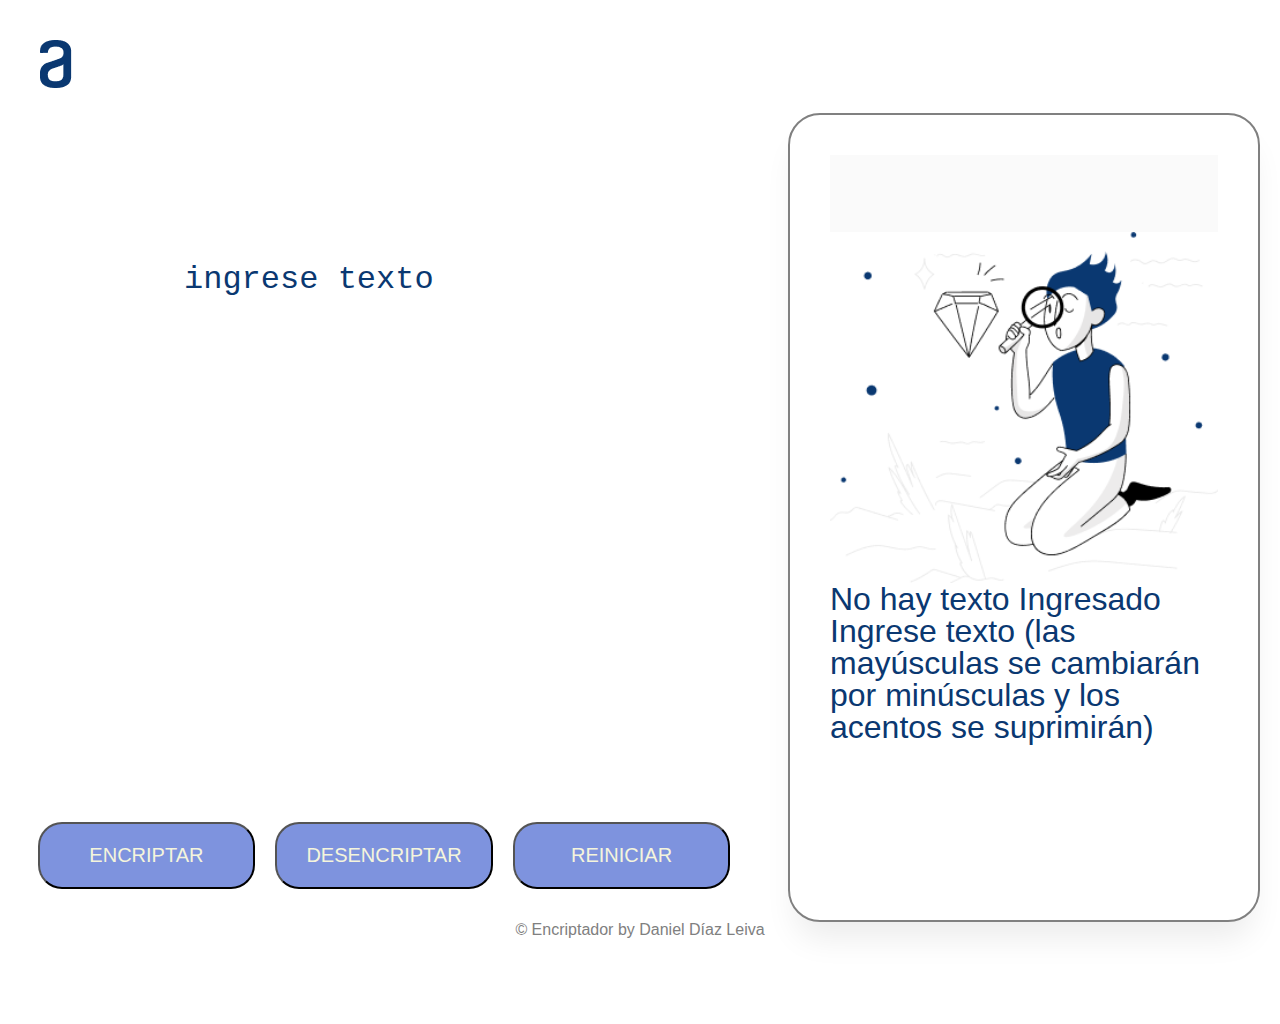
<file: index.html>
<!DOCTYPE html>

<html lang="es">

<head>
    <meta charset="UTF-8">
    <title>ENCRIPTADOR DE TEXTO</title>
    <link rel="stylesheet" href="estilos/style.css">
    <link rel="stylesheet" href="estilos/reset.css">
    <script>
        var abc = ["a", "e", "i", "o", "u"];
        var abc1 = ["á", "é", "í", "ó", "ú"];
        var codigo = ["ai", "enter", "imes", "ober", "ufat"]
        var aux1 = 1;
        var aux2 = 1;
        var aux3 = 3;
        var n;
        var car = [2, 5, 4, 4, 4];

        function acento(cadena) {
            for (var k = 0; k < cadena.length; k++) {
                for (var l = 0; l < 5; l++) {
                    if (cadena[k] == abc1[l]) {
                        cadena[k] = abc[l];
                    }
                }
            }
            return cadena;
        }
        function reiniciar() {
            document.getElementById("info1").textContent = "No hay texto ingresado";
            document.getElementById("info2").textContent = "Ingrese texto (las mayúsculas se cambiarán por minúsculas y los acentos se suprimirán)";
            document.getElementById("img2").style.visibility = "visible";
            document.getElementById("btn3").style.visibility = "hidden";
            document.getElementById("texto-ingresado").value = "Ingrese texto";
            document.getElementById("texto-encriptado").value = "";
            aux3 = 3;
            aux1 = 1;
            aux2 = 1;
        }
        function encriptar() {

            if (aux1 == 0) {
                if (document.getElementById("texto-ingresado").value == "") {
                    alert("no ha ingresado texto");
                    reiniciar();
                }
                else {
                    aux1 = 1;
                    aux2 = 1;
                    document.getElementById("info1").textContent = "Presione COPIAR para DESENCRIPTAR el texto";
                    document.getElementById("info2").textContent = "Presione REINICIAR para ingresar nuevo texto";
                    document.getElementById("img2").style.visibility = "hidden";
                    document.getElementById("btn3").style.visibility = "visible";
                    var txt = document.getElementById("texto-ingresado").value.toLowerCase();
                    var arreglo2 = [];
                    arreglo2 = txt.split("");
                    arreglo2 = acento(arreglo2);
                    var arregloenc = [];
                    for (var a = 0; a < arreglo2.length; a++) {
                        n = 1;
                        if (arreglo2[a] == " ") {
                            arregloenc[a] = " ";
                        }
                        else {
                            for (var h = 0; h < 5; h++) {
                                if (arreglo2[a] == abc[h]) {
                                    arregloenc[a] = codigo[h];
                                    n = 0;
                                }
                            }
                            if (n == 1) {
                                arregloenc[a] = arreglo2[a];
                            }
                        }
                    }
                    document.getElementById("texto-encriptado").value = arregloenc.join("");
                    document.getElementById("texto-ingresado").value = "";
                    txtcontrol = 0;
                }
            }
        }
        function cursor() {
            if (aux3 == 3) {
                aux3 = 0;
                document.getElementById("texto-ingresado").value = "";
                aux1 = 0;
                aux2 = 0;
            }
        }
        function desencriptar() {

            if (aux2 == 0) {
                if (document.getElementById("texto-ingresado").value == "") {
                    alert("no ha ingresado texto");
                    reiniciar();
                } else {
                    aux2 = 1;
                    aux1 = 1;
                    document.getElementById("info1").textContent = "El texto ha sido revelado";
                    document.getElementById("info2").textContent = "Presione REINICIAR para ingresar nuevo texto o COPIAR para volver a encriptar";
                    document.getElementById("img2").style.visibility = "hidden";
                    document.getElementById("btn3").style.visibility = "visible";
                    var txt2 = document.getElementById("texto-ingresado").value.toLowerCase();
                    var auxencriptado = [];
                    auxencriptado = txt2.split("");
                    auxencriptado = acento(auxencriptado);
                    var arreglo = [];
                    var w = 0;
                    var a = 0;
                    while (a < auxencriptado.length) {
                        n = 1;
                        if (auxencriptado[a] == " ") {
                            arreglo[w] = " ";
                            a = a + 1;
                            w = w + 1;
                        }
                        else {
                            for (var h = 0; h < 5; h++) {
                                if (auxencriptado[a] == abc[h]) {
                                    arreglo[w] = abc[h];
                                    n = 0;
                                    a = a + car[h];
                                    w = w + 1;
                                }
                            }
                            if (n == 1) {
                                arreglo[w] = auxencriptado[a];
                                a = a + 1;
                                w = w + 1;
                            }
                        }
                    }
                    document.getElementById("texto-encriptado").value = arreglo.join("");
                    document.getElementById("texto-ingresado").value = "";
                    txtcontrol = 1;
                }
            }
        }

        function copiar() {
            document.getElementById("texto-ingresado").value = document.getElementById("texto-encriptado").value;
            document.getElementById("texto-encriptado").value = "";
            document.getElementById("info1").textContent = "Presione DESENCRIPTAR para revelar el texto";
            document.getElementById("info2").textContent = "Presione REINICIAR ingresar nuevo texto";
            document.getElementById("img2").style.visibility = "visible";
            document.getElementById("btn3").style.visibility = "hidden";
            if (txtcontrol == 0) {
                aux2 = 0;
            }
            else {
                aux1 = 0;
            }
        }

    </script>
</head>

<body class="caja">
    <div class="logo">
        <img src="imagenes/logo.png">
    </div>
    <div class="texto">
        <textarea id="texto-ingresado" class="input-texto-ingresado" wrap="hard"
            onclick="cursor()">ingrese texto</textarea>
    </div>
    <div class="resultado">
        <div class="texto-encriptado">
            <textarea id="texto-encriptado" class="input-texto-encriptado" wrap="hard" disabled> </textarea>
            <img class="img" id="img2" src="imagenes/logo2.png" style="visibility: visible;">
            <div class="info1">
                <h2 id="info1" style="visibility: visible;"> No hay texto Ingresado </h2>
            </div>
            <div class="info2">
                <h3 id="info2" style="visibility: visible;"> Ingrese texto (las mayúsculas se cambiarán por minúsculas y
                    los acentos se suprimirán) </h3>
            </div>
        </div>
        <div class="copiar">
            <button class="botton" name="btn3" id="btn3" onclick="copiar()" style="visibility: hidden;">COPIAR</button>
        </div>
    </div>
    <div class="botones">
        <button class="botton" name="btn1" id="btn1" onclick="encriptar()">ENCRIPTAR</button>
        <button class="botton" name="btn2" id="btn2" onclick="desencriptar()">DESENCRIPTAR</button>
        <button class="botton" name="btn4" id="btn4" onclick="reiniciar()">REINICIAR</button>
    </div>
    <footer class="footer">
        <p class="copyrigth"> © Encriptador by Daniel Díaz Leiva </p>
    </footer>

</body>

</html>
</file>
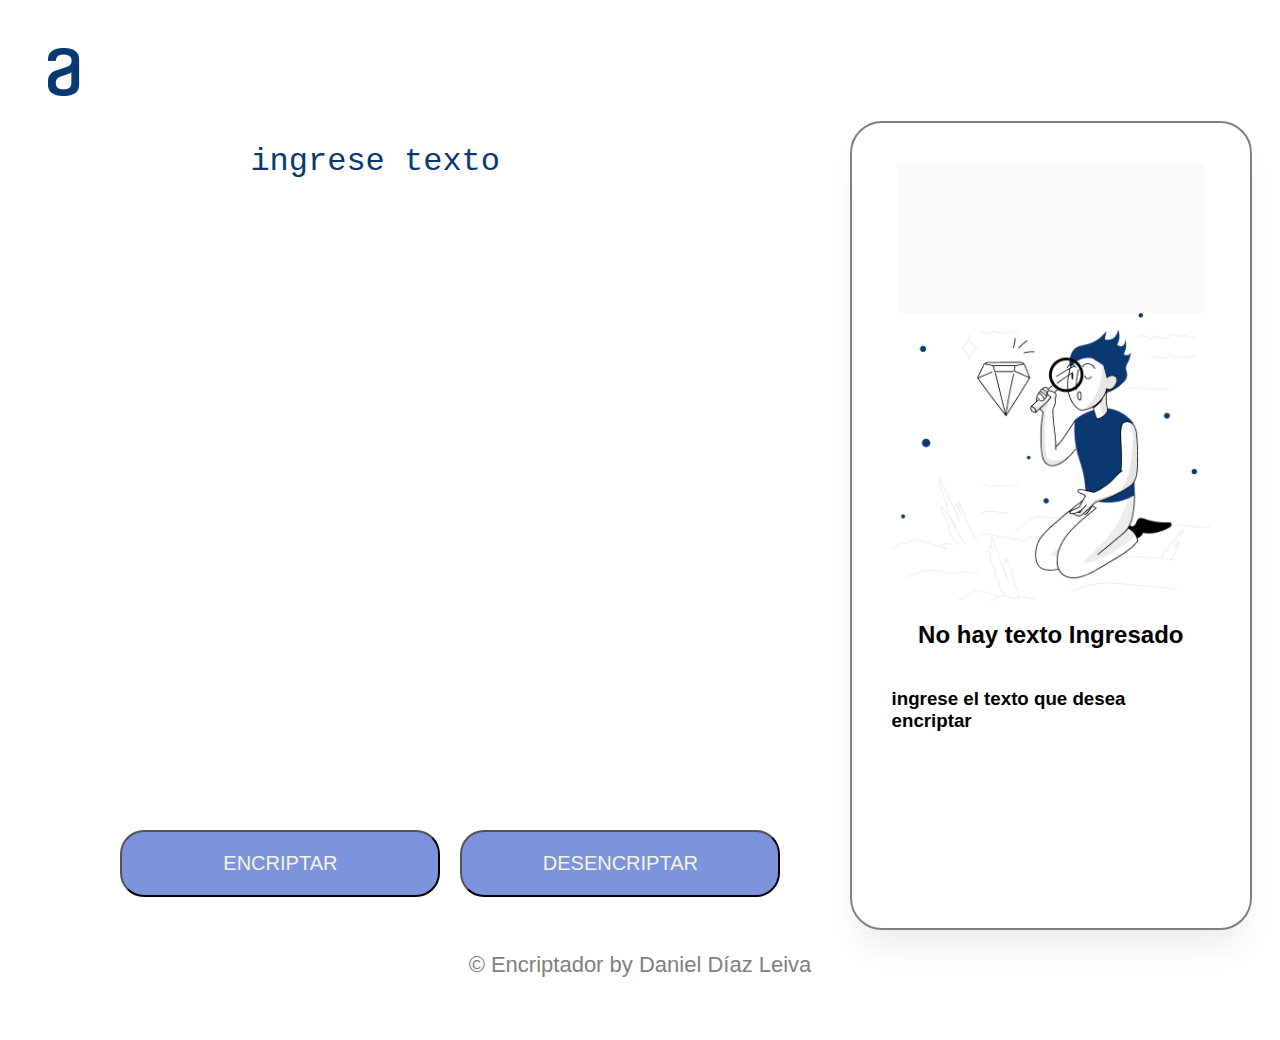
<file: Chalenge1-encriptador_de_texto_2.html>
<!DOCTYPE html>

<html lang="es">

<head>
    <meta charset="UTF-8">
    <title>ENCRIPTADOR DE TEXTO</title>
    <link rel="stylesheet" href="style.css">
    <script>
        var abc = ["a", "e", "i", "o", "u"];
        var abc1 = ["á", "é", "í", "ó", "ú"];
        var codigo = ["ai", "enter", "imes", "ober", "ufat"]
        var aux1 = 0;
        var aux2 = 0;
        var n;
        var car = [2, 5, 4, 4, 4];

        function acento(cadena) {
            for (var k = 0; k < cadena.length; k++) {
                for (var l = 0; l < 5; l++) {
                    if (cadena[k] == abc1[l]) {
                        cadena[k] = abc[l];
                    }
                }
            }
            return cadena;
        }

        function encriptar() {
            if (aux1 == 0) {
                aux1 = 1;
                aux2 = 1;
                document.getElementById("info1").textContent = "Presione COPIAR para DESENCRIPTAR el texto";
                document.getElementById("info2").textContent = "Presione REINICIAR para ingresar nuevo texto";
                document.getElementById("img2").style.visibility = "hidden";
                document.getElementById("btn3").style.visibility = "visible";
                var txt = document.getElementById("texto-ingresado").value.toLowerCase();
                var arreglo2 = [];
                arreglo2 = txt.split("");
                arreglo2 = acento(arreglo2);
                var arregloenc = [];
                for (var a = 0; a < arreglo2.length; a++) {
                    n = 1;
                    if (arreglo2[a] == " ") {
                        arregloenc[a] = " ";
                    }
                    else {
                        for (var h = 0; h < 5; h++) {
                            if (arreglo2[a] == abc[h]) {
                                arregloenc[a] = codigo[h];
                                n = 0;
                            }
                        }
                        if (n == 1) {
                            arregloenc[a] = arreglo2[a];
                        }
                    }
                }
                document.getElementById("texto-encriptado").value = arregloenc.join("");
                document.getElementById("texto-ingresado").value = "";
                txtcontrol = 0;
            }
        }

        function desencriptar() {
            if (aux2 == 0) {
                aux2 = 1;
                aux1 = 1;
                document.getElementById("info1").textContent = "El texto ha sido revelado";
                document.getElementById("info2").textContent = "Presione REINICIAR para ingresar nuevo texto";
                document.getElementById("img2").style.visibility = "hidden";
                document.getElementById("btn3").style.visibility = "visible";
                var txt2 = document.getElementById("texto-ingresado").value.toLowerCase();
                var auxencriptado = [];
                auxencriptado = txt2.split("");
                auxencriptado = acento(auxencriptado);
                var arreglo = [];
                var w = 0;
                var a = 0;
                while (a < auxencriptado.length) {
                    n = 1;
                    if (auxencriptado[a] == " ") {
                        arreglo[w] = " ";
                        a = a + 1;
                        w = w + 1;
                    }
                    else {
                        for (var h = 0; h < 5; h++) {
                            if (auxencriptado[a] == abc[h]) {
                                arreglo[w] = abc[h];
                                n = 0;
                                a = a + car[h];
                                w = w + 1;
                            }
                        }
                        if (n == 1) {
                            arreglo[w] = auxencriptado[a];
                            a = a + 1;
                            w = w + 1;
                        }
                    }
                }
                document.getElementById("texto-encriptado").value = arreglo.join("");
                document.getElementById("texto-ingresado").value = "";
                txtcontrol = 1;
            }
        }

        function copiar() {
            document.getElementById("texto-ingresado").value = document.getElementById("texto-encriptado").value;
            document.getElementById("texto-encriptado").value = "";
            document.getElementById("info1").textContent = "Presione DESENCRIPTAR para revelar el texto";
            document.getElementById("info2").textContent = "Presione REINICIAR ingresar nuevo texto";
            document.getElementById("img2").style.visibility = "visible";
            document.getElementById("btn3").style.visibility = "hidden";
            if (txtcontrol == 0) {
                aux2 = 0;
            }
            else {
                aux1 = 0;
            }
        }

    </script>
</head>

<body class="caja">
    <div class="logo">
        <img src="imagenes/logo.png">
    </div>
    <div class="texto">
        <textarea id="texto-ingresado" class="input-texto-ingresado" wrap="hard" rows="10"
            onclick="this.value=''">ingrese texto</textarea>
    </div>
    <div class="resultado">
        <div class="texto-encriptado">
            <textarea id="texto-encriptado" class="input-texto-encriptado" wrap="hard" rows="10" disabled> </textarea>
            <img class="img" id="img2" src="imagenes/logo2.png" style="visibility: visible;">
            <div class="info1">
                <h2 id="info1" style="visibility: visible;"> No hay texto Ingresado </h2>
            </div>
            <div class="info2">
                <h3 id="info2" style="visibility: visible;"> ingrese el texto que desea encriptar </h3>
            </div>
        </div>
        <div class="copiar">
            <button class="botton" name="btn3" id="btn3" onclick="copiar()" style="visibility: hidden;">COPIAR</button>
        </div>
    </div>
    <div class="botones">
        <button class="botton" name="btn1" id="btn1" onclick="encriptar()">ENCRIPTAR</button>
        <button class="botton" name="btn2" id="btn2" onclick="desencriptar()">DESENCRIPTAR</button>
    </div>
    <footer class="footer">
        <p class="copyrigth"> © Encriptador by Daniel Díaz Leiva </p>
    </footer>

</body>

</html>
</file>
<file: estilos/style.css>
.caja {
    display: grid;
    max-width: 1440px;
    max-height: 1024px;
    font-family: 'Gill Sans', 'Gill Sans MT', Calibri, 'Trebuchet MS', sans-serif;
    /*border: solid 2px red;*/
    grid-template: "lg lg" 11%
        "txt res" 66%
        "btn res" 13%
        "ft ft" 10% /
        60% 40%;

}

.logo {
    grid-area: lg;
    margin: 40px auto 20px 40px;
}

.texto {
    grid-area: txt;
    display: flex;
    align-items: center;
    }

.botones {
    grid-area: btn;
    display: flex;
    flex-direction: row;
    align-items: center;
    margin: auto;
    padding: 10px;
   

}

.resultado {
    grid-area: res;
    border: solid 2px grey;
    margin: 0 20px;
    background: #FFFFFF;
    box-shadow: 0px 24px 32px -8px rgba(0, 0, 0, 0.08);
    border-radius: 32px;
   }

.footer {
    grid-area: ft;
}

.resultado {
    display: grid;
    grid-template: "txte" 83%
        "cp" 17% /
        100%;
}

.img {
    width: 100%;
    height: auto;
    display: flex;
    margin: auto auto;
}

.info1,
.info2 {
    display: flex;
    flex-direction: row;
    align-items: flex-start;
    font-style: normal;
    font-weight: 400;
    font-size: 32px;
    color: #0A3871;
    border: none;
}


.texto-encriptado {
    grid-area: txte;
    margin-right: 10px;


}

.input-texto-ingresado {

    max-width: 523px;
    height: 400px;
    margin: 0 auto;
    margin-top: 20px;

    font-style: normal;
    font-weight: 400;
    font-size: 32px;
    color: #0A3871;
    border: none;
}

.input-texto-encriptado {
   
    height: 600px;
    font-style: normal;
    font-weight: 400;
    font-size: 24px;
    color: #495057;
    border: none;
}

.texto-encriptado {
    display: flex;
    margin: 20px;
    padding: 20px;
    flex-direction: column;
}

textarea {
    resize: none;
}

.copiar {
    grid-area: cp;
    display: flex;
    flex-direction: row;
    align-items: center;
    gap: 5px;
    margin: auto;
}



.botton {
    display: inline-block;
    align-items: center;
    color: beige;
    font-weight: 400;
    font-size: 20px;
    min-width: 190px;
    max-width: 220px;
    width: 17vw;
    height: 67px;
    
    margin: 10px;

    /* Dark blue/dark-blue-300 */

    background: #7e93de;
    border-radius: 24px;

}

p {

    font-style: normal;
    font-weight: 400;
    font-size: 22px;
    text-align: center;
    color: grey;
}

@media screen and (max-width: 1080px){

    .caja {
        display: grid;
        max-width: 1080px;
        max-height: 1384px;
        font-family: 'Gill Sans', 'Gill Sans MT', Calibri, 'Trebuchet MS', sans-serif;
        /*border: solid 2px red;*/
        grid-template: "lg lg" 10%
            " txt res" 60%
            "btn btn" 20%
            "ft ft" 10%/ 50% 50%;
    
}
#img2{
    display: none;
}
.botones {
    display: flex;
    flex-direction: row;
    align-items: center;
    margin: auto;
}
}
/*@media screen and (max-width: 780px){

    .caja {
        display: grid;
        max-width: 780px;
        max-height: 1384px;
        font-family: 'Gill Sans', 'Gill Sans MT', Calibri, 'Trebuchet MS', sans-serif;

        grid-template: "lg" 10%
            " txt " 35%
            "btn" 10%
            "res" 35%
            "ft" 10%/ 100%;
    
#img2{
    display: none;
}
.botones {
    display: flex;
    flex-direction: row;
    align-items: center;
    margin: auto;
}   
}
}*/
@media screen and (max-width: 900px){

    .caja {
        display: grid;
        max-width: 900px;
        font-family: 'Gill Sans', 'Gill Sans MT', Calibri, 'Trebuchet MS', sans-serif;
        /*border: solid 2px red;*/
        grid-template: "lg" 10%
            " txt " 30%
            "btn" 23%
            "res" 30%
            "ft" 7%/ 100%;
    
}
#img2{
    display: none;
}
.botones{
    flex-direction: column;
    align-items: center;
}
    
}
</file>
<file: style.css>
.caja {
    display: grid;
    max-width: 1440px;
    max-height: 1024px;
    font-family: 'Gill Sans', 'Gill Sans MT', Calibri, 'Trebuchet MS', sans-serif;
    /*border: solid 2px red;*/
    grid-template: "lg lg lg" 11%
        ". txt res" 66%
        ". btn res" 13%
        "ft ft ft" 10% /
        5% 60% 35%;

}

.logo {
    grid-area: lg;
    margin: 40px auto 20px 40px;
}

.texto {
    grid-area: txt;
    display: flex;
}

.botones {
    grid-area: btn;
    display: flex;
    flex-direction: row;
    align-items: center;
    gap: 20px;
    margin: auto;

}

.resultado {
    grid-area: res;
    border: solid 2px grey;
    margin: 0 20px;
    background: #FFFFFF;
    box-shadow: 0px 24px 32px -8px rgba(0, 0, 0, 0.08);
    border-radius: 32px;
}

.footer {
    grid-area: ft;
}

.resultado {
    display: grid;
    grid-template: "txte" 83%
        "cp" 17% /
        100%;
}

.img {
    width: 100%;
    height: auto;
    display: flex;
    margin: auto auto;
}

.info1,
.info2 {
    display: flex;
    flex-direction: row;
    align-items: flex-start;
}

.texto-encriptado {
    grid-area: txte;


}

.input-texto-ingresado {

    max-width: 523px;
    height: 400px;
    margin: 0 auto;
    margin-top: 20px;

    font-style: normal;
    font-weight: 400;
    font-size: 32px;
    color: #0A3871;
    border: none;
}

.input-texto-encriptado {
    max-width: 336px;
    height: 600px;

    font-style: normal;
    font-weight: 400;
    font-size: 24px;
    color: #495057;
    border: none;
}

.texto-encriptado {
    display: flex;
    margin: 20px;
    padding: 20px;
    flex-direction: column;
    align-items: center;
}

textarea {
    resize: none;
}

.copiar {
    grid-area: cp;
    display: flex;
    flex-direction: row;
    align-items: center;
    gap: 5px;
    margin: auto;
}



.botton {
    display: inline-block;
    align-items: center;
    padding: 20px;
    color: beige;
    font-weight: 400;
    font-size: 20px;
    max-width: 320px;
    width: 25vw;
    height: 67px;
    min-width: 200px;

    /* Dark blue/dark-blue-300 */

    background: #7e93de;
    border-radius: 24px;

}

p {

    font-style: normal;
    font-weight: 400;
    font-size: 22px;
    text-align: center;
    color: grey;
}

@media screen and (max-width: 780px){

    .caja {
        display: grid;
        max-width: 780px;
        max-height: 1384px;
        font-family: 'Gill Sans', 'Gill Sans MT', Calibri, 'Trebuchet MS', sans-serif;
        /*border: solid 2px red;*/
        grid-template: "lg" 10%
            " txt " 40%
            "btn" 10%
            "res" 33%
            "ft" 7%/ 100%;
    
}
#img2{
    display: none;
}
    
}
@media screen and (max-width: 480px){

    .caja {
        display: grid;
        max-width: 480px;
        min-width: 320px;
        font-family: 'Gill Sans', 'Gill Sans MT', Calibri, 'Trebuchet MS', sans-serif;
        /*border: solid 2px red;*/
        grid-template: "lg" 10%
            " txt " 40%
            "btn" 10%
            "res" 33%
            "ft" 7%/ 100%;
    
}
#img2{
    display: none;
}
.botones{
    flex-direction: column;
    align-items: center;
}
    
}
</file>
